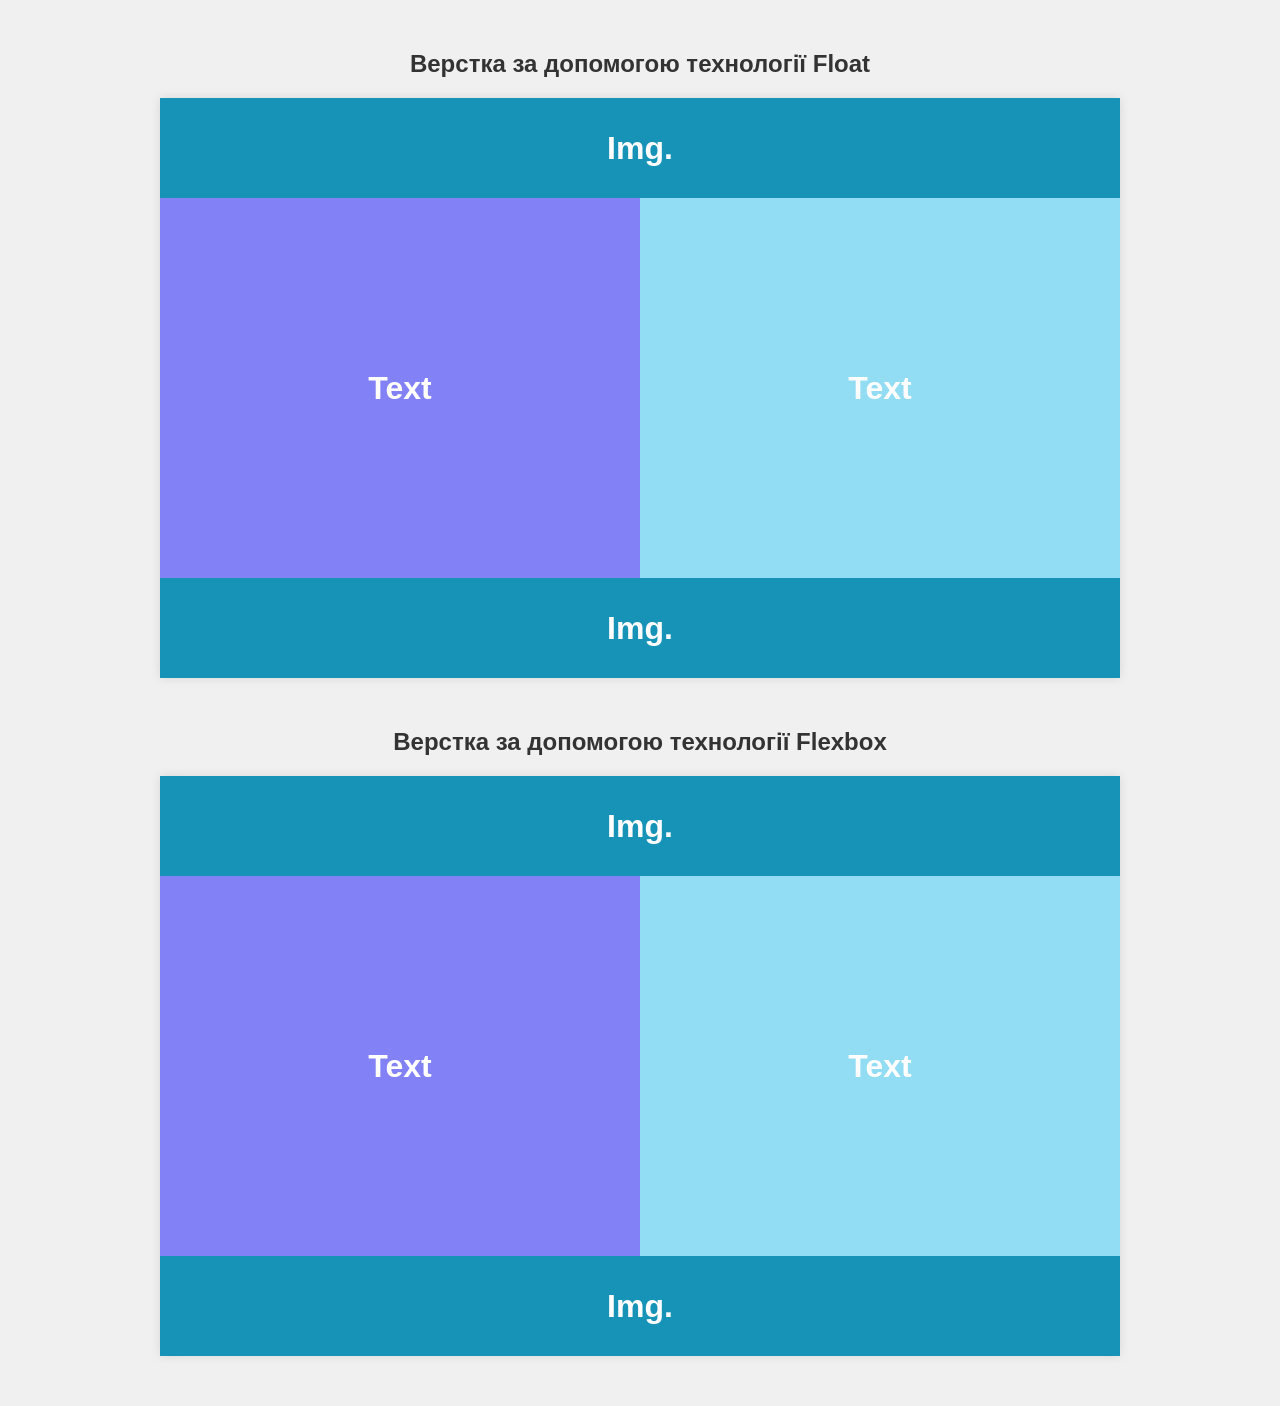
<file: index.html>
<!DOCTYPE html>
<html lang="uk">
<head>
    <meta charset="UTF-8">
    <meta name="viewport" content="width=device-width, initial-scale=1.0">
    <title>Макет сайту з Float та Flex</title>
    <link rel="stylesheet" href="style_lab3.css">
</head>
<body>

    <h2 class="task-title"> Верстка за допомогою технології Float</h2>
    
    <div class="wrapper">
        <header class="block header-img">
            <span>Img.</span>
        </header>

        <!-- Ряд на базі Float -->
        <main class="float-row clearfix">
            <section class="content-left">
                <span>Text</span>
            </section>
            <section class="content-right">
                <span>Text</span>
            </section>
        </main>

        <footer class="block footer-img">
            <span>Img.</span>
        </footer>
    </div>


    <h2 class="task-title">Верстка за допомогою технології Flexbox</h2>

    <div class="wrapper">
        <header class="block header-img flex-center">
            Img.
        </header>

        <main class="flex-row">
            <section class="content-left flex-center">
                Text
            </section>
            <section class="content-right flex-center">
                Text
            </section>
        </main>

        <footer class="block footer-img flex-center">
            Img.
        </footer>
    </div>

</body>
</html>
</file>
<file: style_lab3.css>
* {
    box-sizing: border-box;
    margin: 0;
    padding: 0;
}

body {
    background-color: #f0f0f0;
    font-family: Arial, sans-serif;
    color: #ffffff;
    font-weight: bold;
    font-size: 32px;
    padding-bottom: 50px;
}

.task-title {
    text-align: center;
    color: #333;
    font-size: 24px;
    margin-top: 50px;
    margin-bottom: 20px;
}

.wrapper {
    width: 75%;
    margin: 0 auto;
    background-color: #ffffff;
    box-shadow: 0 0 10px rgba(0,0,0,0.1); 
}

.block {
    text-align: center;
}

.header-img,
.footer-img {
    width: 100%;
    height: 100px;
    background-color: #1793b8;
}

.content-left {
    width: 50%;
    height: 380px;
    background-color: #8281f6;
}

.content-right {
    width: 50%;
    height: 380px;
    background-color: #92ddf3;
}

.float-row .content-left,
.float-row .content-right {
    float: left;
    line-height: 380px;
    text-align: center;
}

.header-img span,
.footer-img span {
    line-height: 100px; 
}

.clearfix::after {
    content: "";
    display: table;
    clear: both;
}

.flex-row {
    display: flex;
    width: 100%;
}
.flex-center {
    display: flex;
    justify-content: center;
    align-items: center;
}
</file>
